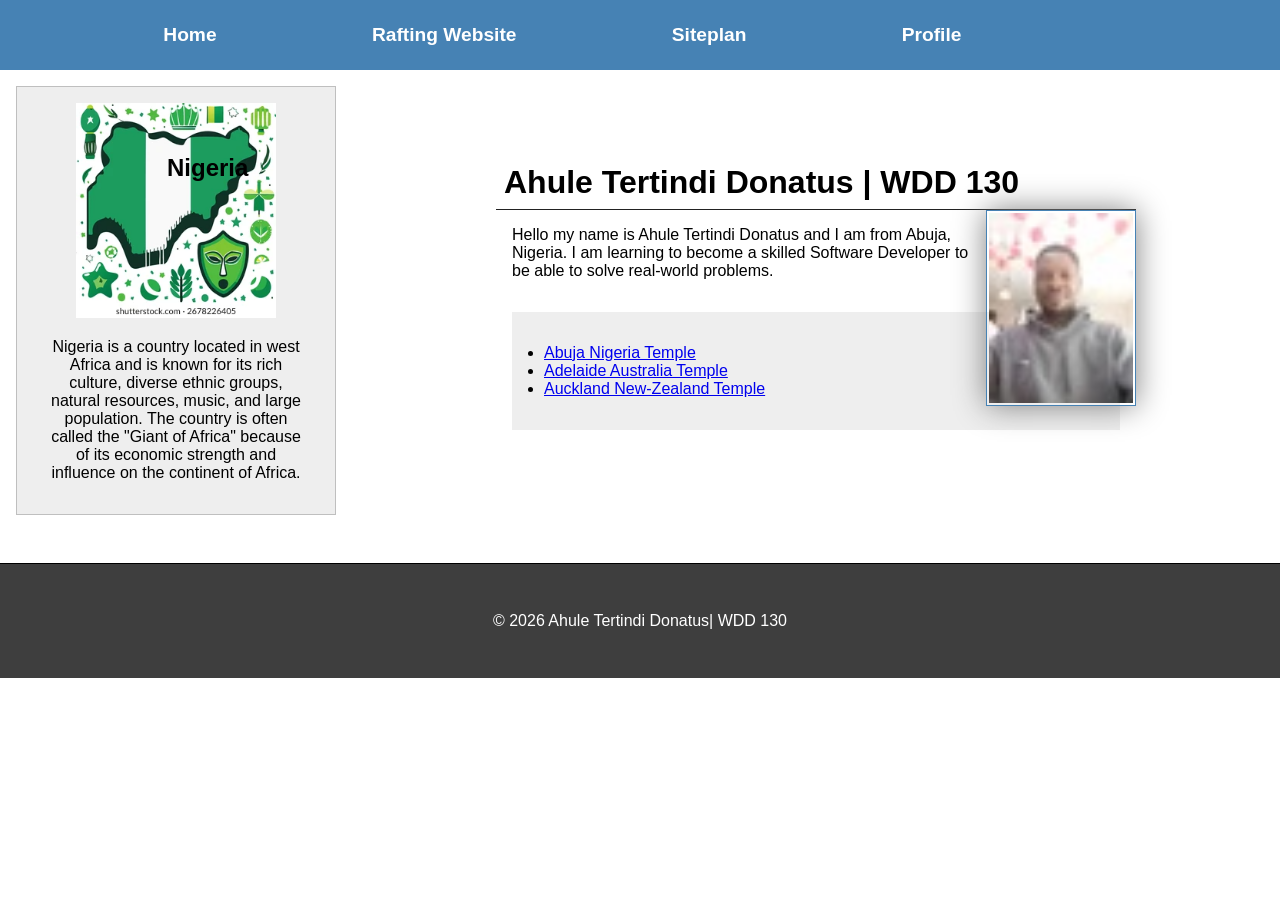
<file: index.html>
<!--21 May 2026-->
<!DOCTYPE html>
<html lang="en">
<head>
    <meta charset="UTF-8">
    <meta name="viewport" content="width=device-width, initial-scale=1.0">
    <title> Ahule Tertindi Donatus  | WDD 130</title>
    <meta name="description" content="Hi this is Ahule Tertindi Donatus wdd 130 home page showcasing HTML and CSS learning projects web design practice.">
    <meta name="author" content="Ahule Tertindi Donatus">
    <link rel="stylesheet" href="styles/styles.css">
    <link rel="preconnect" href="https://fonts.googleapis.com">
    <link rel="preconnect" href="https://fonts.gstatic" crossorigin>
    <link href="https://fonts.googleapis.com/css2?family=Roboto&display=swap" rel="stylesheet>">
</head>

<body> 
   
    <header>
        <nav>
            <a href="#">Home</a>
            <a href="wwr/">Rafting Website</a>
            <a href="wwr/site-plan-rafting.html">Siteplan</a>
            <a href="https://likedin.com">Profile</a>
            <a href="https://facebook.com"></a>
        </nav>
    </header>
     <div class="grid">        
    <main>
        
        <h1>Ahule Tertindi Donatus | WDD 130</h1>
        
        <img src="images/profile.jpg" alt="Hello, my name is Ahule Tertindi Donatus" width="200">
        
        <p>Hello my name is Ahule Tertindi Donatus and I am from Abuja, Nigeria. 
            I am learning to become a skilled Software Developer to be able to 
            solve real-world problems.
        </p>
        <ul class="box indent">
            <li><a href="https://churchofjesuschristtemples.org/abuja-nigeria-temple/" target="_blank">Abuja Nigeria Temple</a></li>
            <li><a href="https://churchofjesuschristtemples.org/adelaide-australia-temple/" target="_blank">Adelaide Australia Temple</a></li>
            <li> <a href="https://churchofjesuschristtemples.org/auckland-new-zealand-temple/" target="_blank">Auckland New-Zealand Temple</a></li>
        </ul>
    </main>
    <aside class="box">
        <h2>Nigeria</h2>
        <img src="images/nigeria.jpg" alt="Beautiful view representing Nigeria" width="200">
        <p>
            Nigeria is a country located in west Africa and is known for its rich culture,
            diverse ethnic groups, natural resources, music, and large population. The country
            is often called the "Giant of Africa" because of its economic strength and influence
            on the continent of Africa. 
        </p>
    </aside>
     </div>
    <footer>
        <p>&copy; 2026 Ahule Tertindi Donatus| WDD 130</p>
    </footer>
</body>
</html>
</file>
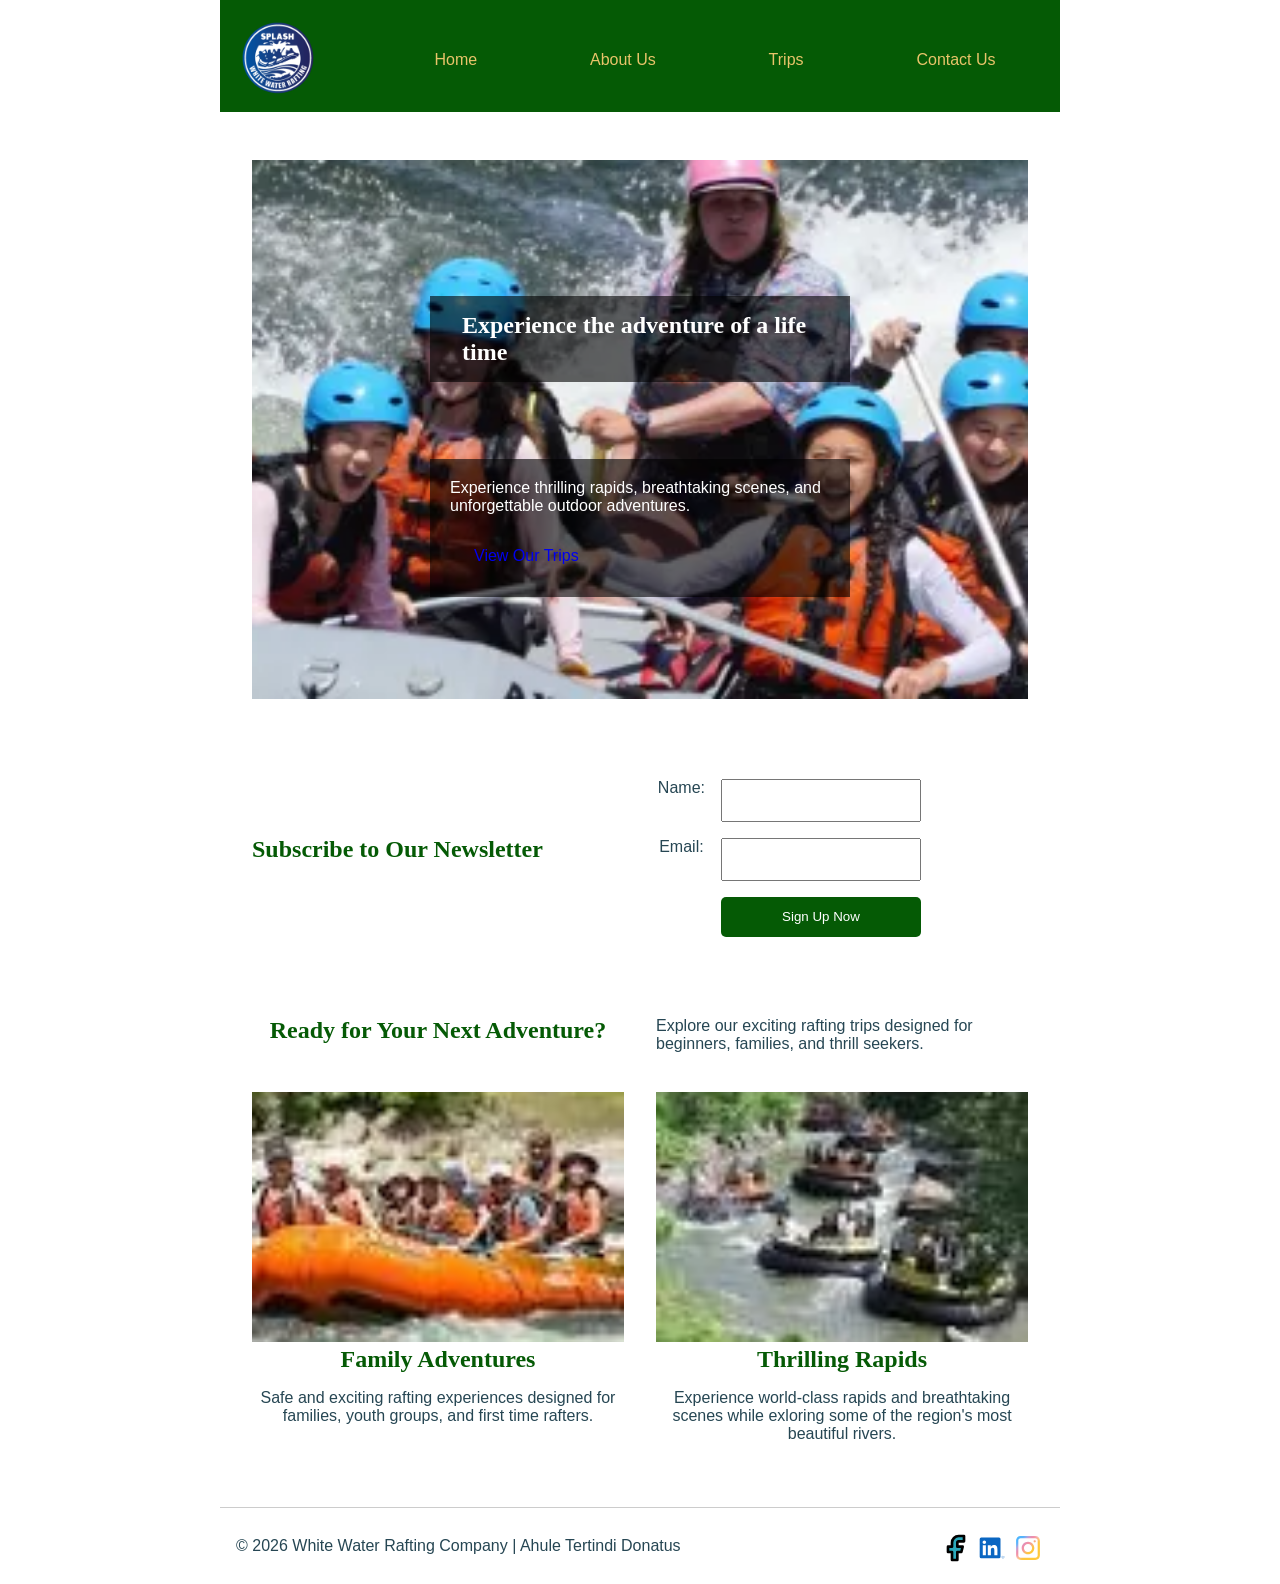
<file: wwr/index.html>
<!DOCTYPE html>
<html lang="en">
<head>
    <meta charset="UTF-8">
    <meta name="viewport" content="width=device-width, initial-scale=1.0">
    <meta name="description" content="Experience exciting White Water Rafting adventures, family rafting trips, and guided river expeditions">
    <meta name="author" content="Ahule Tertindi Donatus">
    <title>White Water Rafting | Home</title>
    <link rel="stylesheet" href="styles/rafting.css">
</head>
<body>
    <header>
        <img src="images/rafting-logo.png" alt="White Water rafting logo">
        <nav>
            <a href="index.html">Home</a>
            <a href="about.html">About Us</a>
            <a href="trips.html">Trips</a>
            <a href="contact.html">Contact Us</a>
        </nav>
    </header>
    <main>
            <section class="hero">
                <img src="images/hero.jpg" alt="White Water Rafting Adventure">
                <h1>Experience the adventure of a life time</h1>
                
                <div class="hero-message">
                    <p>Experience thrilling rapids, breathtaking scenes, 
                     and unforgettable outdoor adventures.
                    </p>

                    <a href="trips.html" class="cta-button">
                        View Our Trips
                    </a>
                </div>
            </section>
        
        <section class="newsletter">
            <h2>Subscribe to Our Newsletter</h2>
            <form>
                <label for="fullname">Name:</label>
                <input type="text" id="fullname" name="fullname" required>

                <label for="email">Email:</label>
                <input type="email" id="email" name="email" required>

                <button type="submit">Sign Up Now</button>
            </form>
        </section>
        <section class="home-grid">
            <h2>Ready for Your Next Adventure?</h2>
            
            <p>
                Explore our exciting rafting trips designed for 
                beginners, families, and thrill seekers.
            
            <div class="grid-item">
            <img src="images/family-rafting.jpg" alt="Family rafting trip">
                <h2>Family Adventures</h2>
                <p>
                    Safe and exciting rafting experiences designed for 
                    families, youth groups, and first time rafters.
                </p>
            </div>
            <div class="grid-item">
                <img src="images/river-rapids.jpg" alt="Exciting river rapids">
                <h2>Thrilling Rapids</h2>
                <p>
                    Experience world-class rapids and breathtaking scenes while
                    exloring some of the region's most beautiful rivers.
                </p>
            </div>
        </section>
    </main>
    <footer>
        <p>&copy; 2026 White Water Rafting Company | Ahule Tertindi Donatus</p>
        <nav class="socialmedia">
            <a href="https://facebook.com">
                <img src="images/facebook.svg" alt="Facebook Icon">
            </a>
            <a href="https://linkedin.com">
                <img src="images/linkedin.svg" alt="Linkedin Icon">
            </a>
            <a href="https://instagram.com">
                <img src="images/instagram.svg" alt="Instagram Icon">
            </a>
        </nav>
    </footer>
    
</body>
</html>
</file>
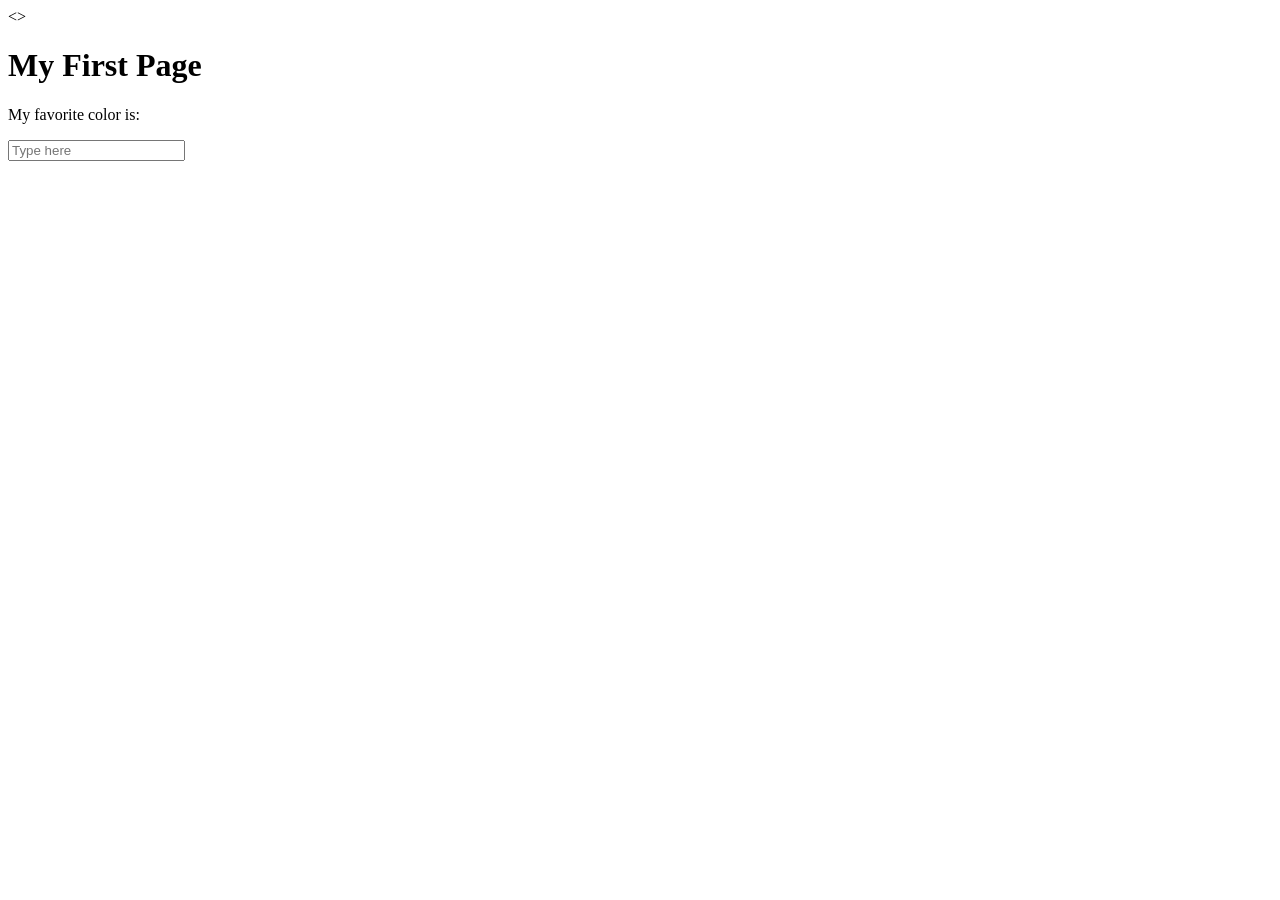
<file: week01/first-page.html>
<!DOCTYPE html>
<html lang="en">

<head>
    <meta charset="UTF-8">
    <meta name="viewport" content="width=device-width, initial-scale=1.0">
    <title>My First Page</title>
</head>

<>
    <h1>My First Page</h1>
    <p>My favorite color is: </p>

    <input type="text" placeholder="Type here">


    </body>

</html>
</file>
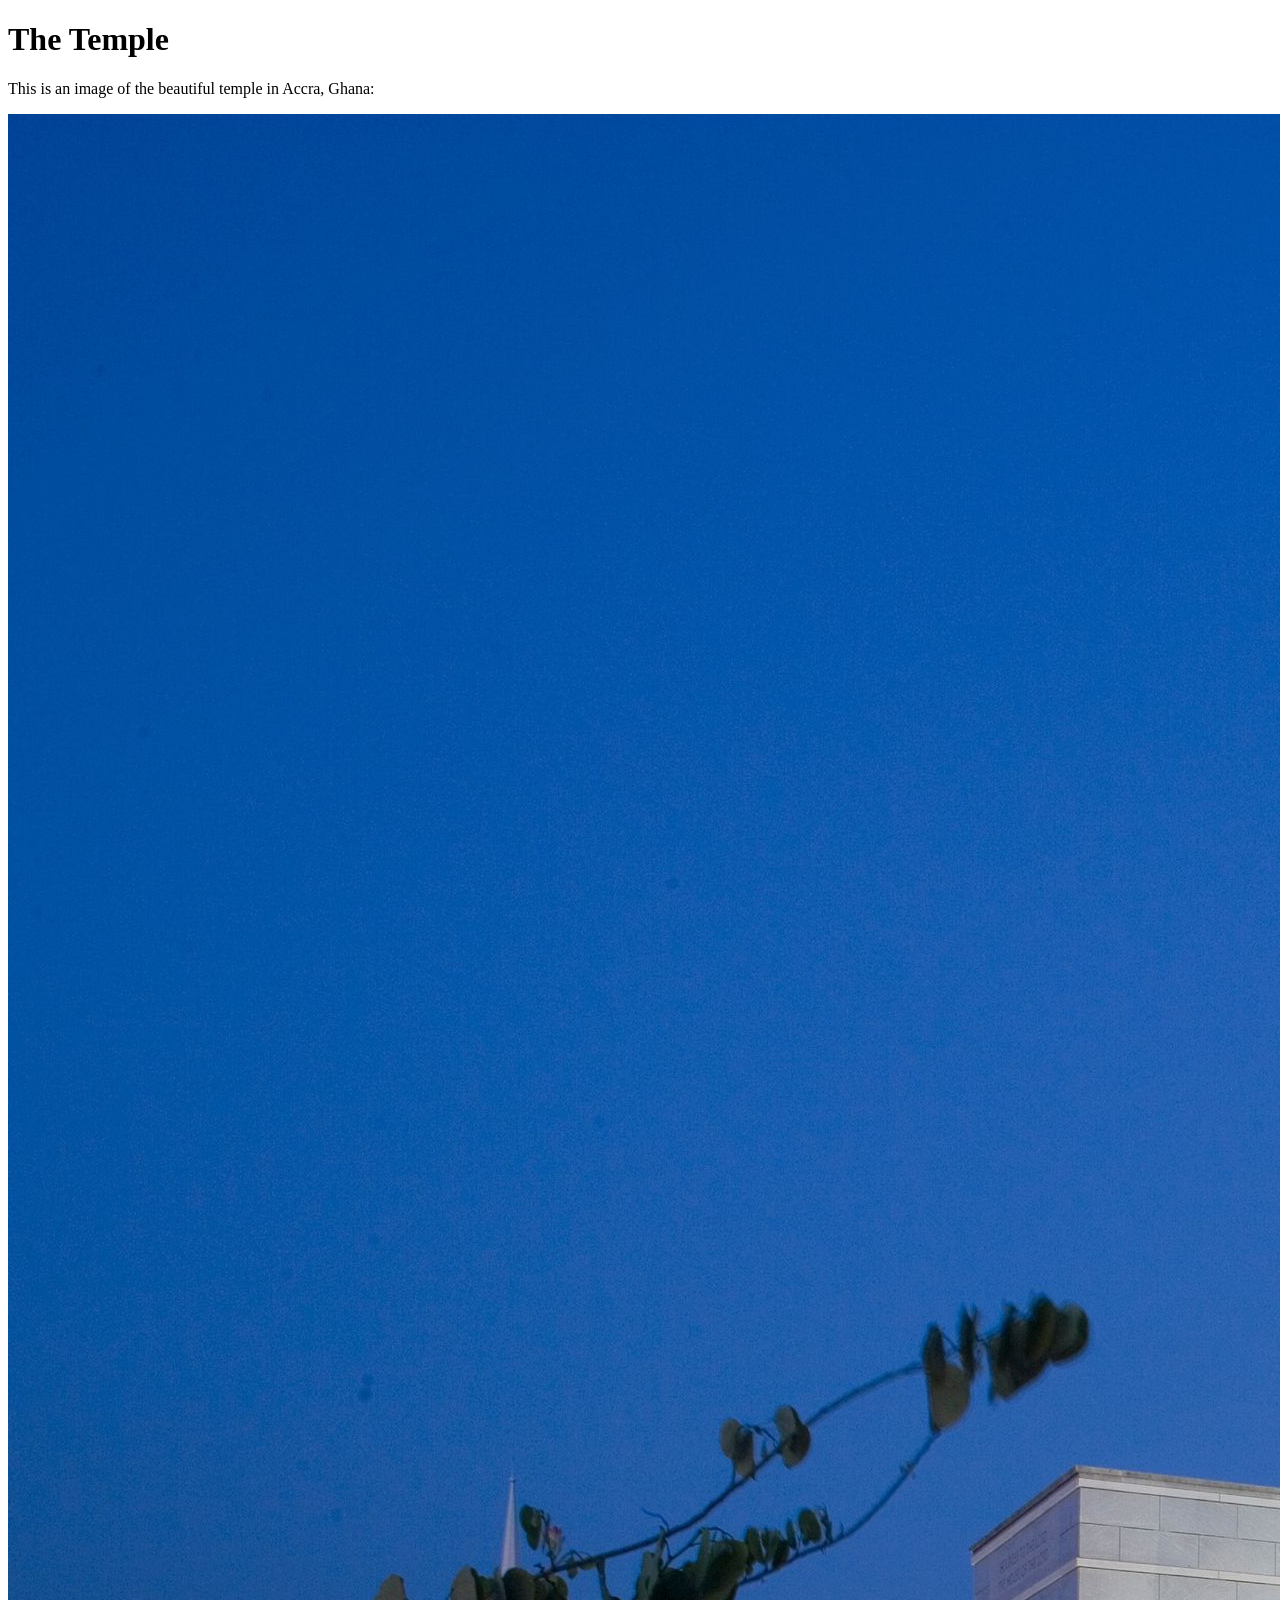
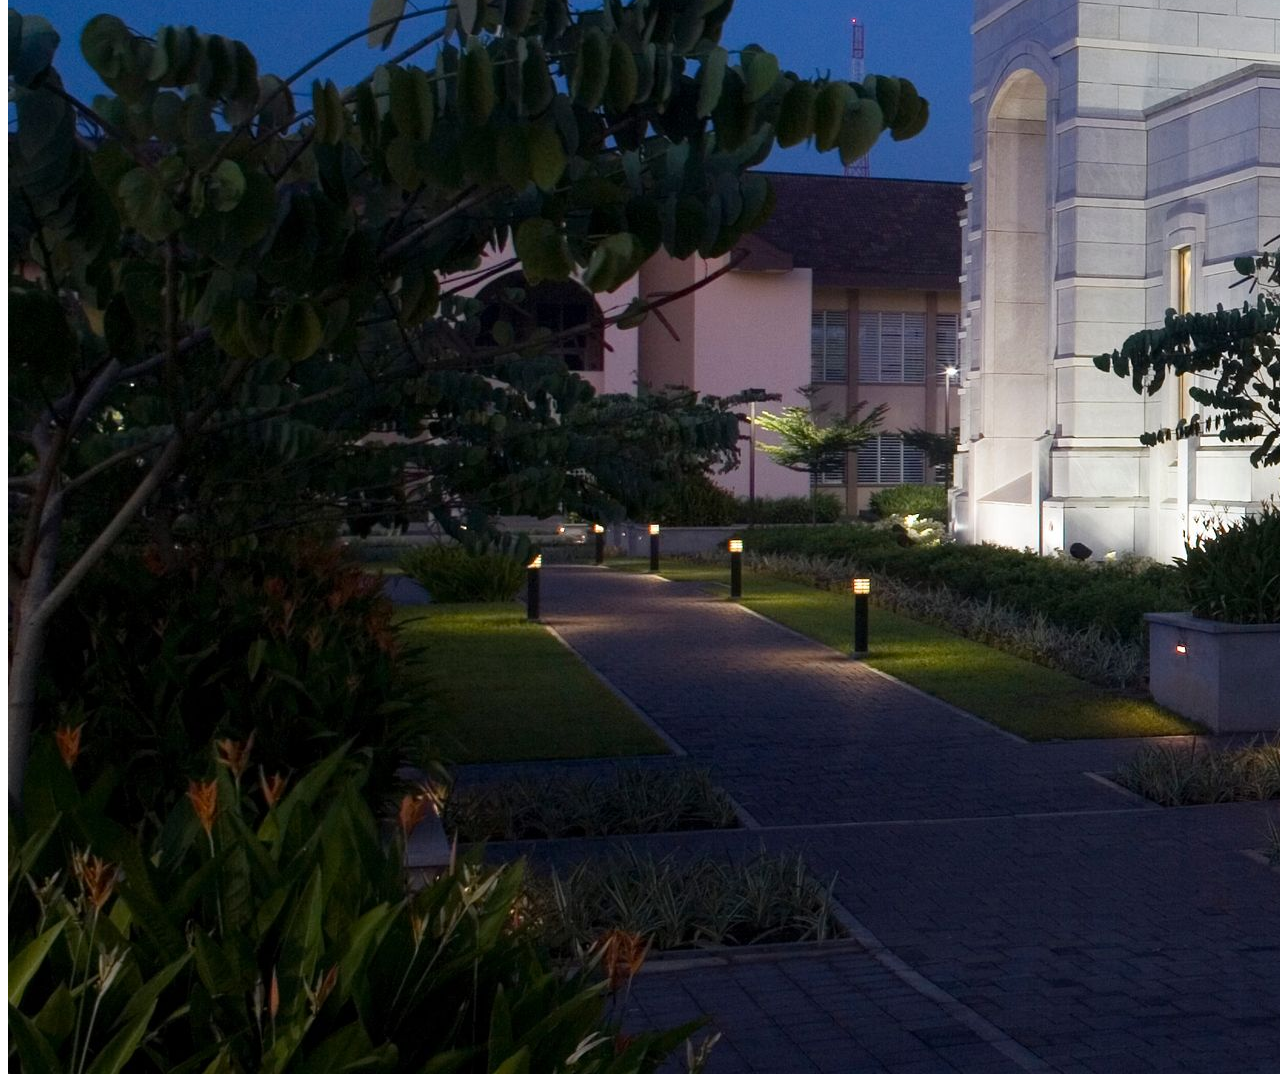
<file: week01/images.html>
<!DOCTYPE html>
<html lang="en">
<head>
    <meta charset="UTF-8">
    <meta name="viewport" content="width=device-width, initial-scale=1.0">
    <title>Temple Image</title>
</head>
<body>
    <h1>The Temple</h1>
    <p>This is an image of the beautiful temple in Accra, Ghana:</p>
    <img src="images/temple-large.jpeg" alt="The Accra Ghana Temple">
    
</body>
</html>
</file>
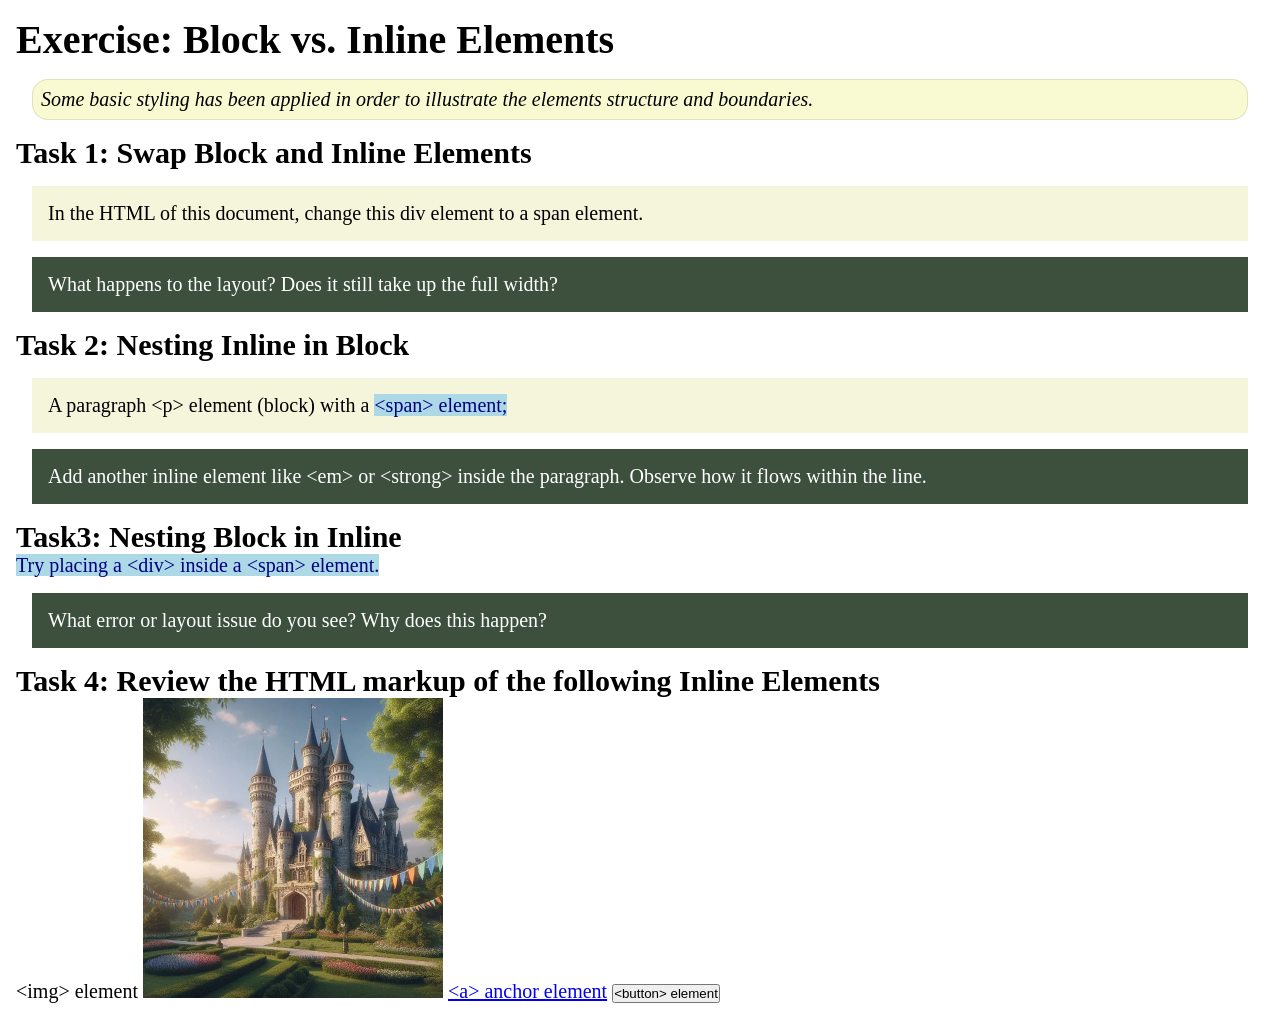
<file: week02/block-vs-inline.html>
<!DOCTYPE html>
<html lang="en">

<head>
    <meta charset="UTF-8">
    <meta name="viewport" content="width=device-width, initial-scale=1.0">
    <title>Exercise: Block vs. Inline Elements</title>
    <link rel="stylesheet" href="styles/block-vs-inline.css">
</head>

<body>
    <main>
        <h1>Exercise: Block vs. Inline Elements</h1>
        <p class="note">Some basic styling has been applied in order to illustrate the elements structure and
            boundaries.</p>

        <h2>Task 1: Swap Block and Inline Elements</h2>
        <div>In the HTML of this document, change this div element to a span element.</div>

        <p class="question">What happens to the layout? Does it still take up the full width?</p>

        <h2>Task 2: Nesting Inline in Block</h2>
        <p>A paragraph &lt;p&gt; element (block) with a <span>&lt;span&gt; element;</span></p>
        <p class="question">Add another inline element like &lt;em&gt; or &lt;strong&gt; inside the paragraph. Observe
            how it flows within the line.</p>

        <h2>Task3: Nesting Block in Inline</h2>
        <span>Try placing a &lt;div&gt; inside a &lt;span&gt; element.</span>
            <p class="question">What error or layout issue do you see? Why does this happen?</p>


            <h2>Task 4: Review the HTML markup of the following Inline Elements</h2>
        &lt;img&gt; element
        <img src="images/castle.webp" alt="placeholder image (images are inline)" width="300" height="300">
        <a href="https://churchofjesuschrist.org">&lt;a&gt; anchor element</a>
        <button type="button">&lt;button&gt; element</button>
    </main>
</body>

</html>
</file>
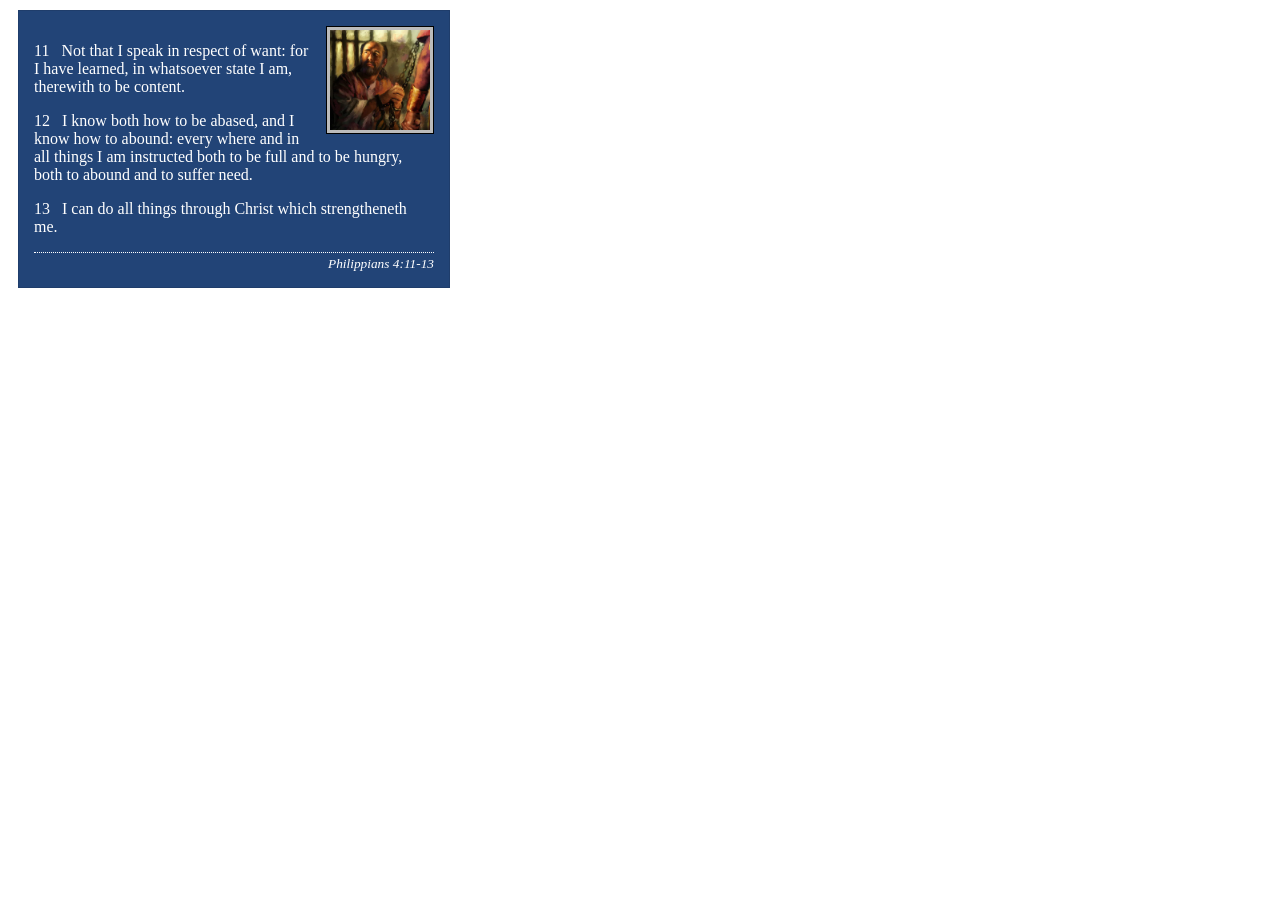
<file: week02/box-model-solution.html>
<!DOCTYPE html>
<html lang="en">
<head>
    <meta charset="UTF-8">
    <meta name="viewport" content="width=device-width, initial-scale=1.0">
    <title>Box Model Activity</title>
    <link rel="stylesheet" href="styles/box-model-solution.css">
</head>
<body>
    <main>
        <div class="callout">
            <img src="images/apostle-paul-imprisoned.webp" alt="Paul the Apostle - Imprisoned in Rome" width="200" height="200">
            <blockquote>
                <p>11 &nbsp; Not that I speak in respect of want: for I have learned, in whatsoever state I am, therewith to be content.</p>
                <p>12 &nbsp; I know both how to be abased, and I know how to abound: every where and in all things I am instructed both to be full and to be hungry, both to abound and to suffer need.</p>
                <p>13 &nbsp; I can do all things through Christ which strengtheneth me.</p>
            </blockquote>
            <cite>Philippians 4:11-13</cite>
        </div>
    </main>
</body>
</html>
</file>
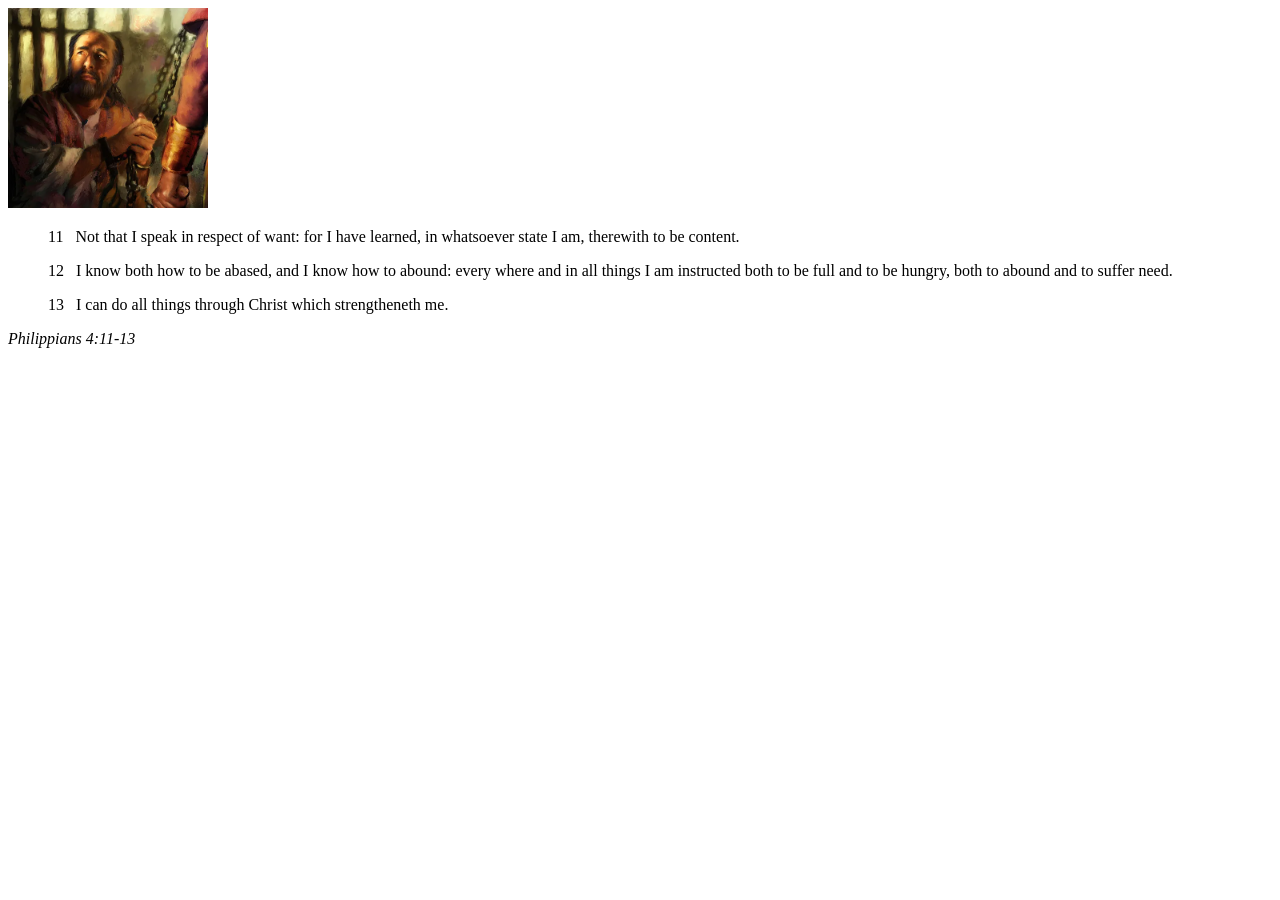
<file: week02/box-model.html>
<!DOCTYPE html>
<html lang="en">
<head>
    <meta charset="UTF-8">
    <meta name="viewport" content="width=device-width, initial-scale=1.0">
    <title>Box Model Activity</title>
</head>
<body>
    <main>
        <div class="callout">
            <img src="images/apostle-paul-imprisoned.webp" alt="Paul the Apostle - Imprisoned in Rome" width="200" height="200">
            <blockquote>
                <p>11 &nbsp; Not that I speak in respect of want: for I have learned, in whatsoever state I am, therewith to be content.</p>
                <p>12 &nbsp; I know both how to be abased, and I know how to abound: every where and in all things I am instructed both to be full and to be hungry, both to abound and to suffer need.</p>
                <p>13 &nbsp; I can do all things through Christ which strengtheneth me.</p>
            </blockquote>
            <cite>Philippians 4:11-13</cite>
        </div>
    </main>
</body>
</html>
</file>
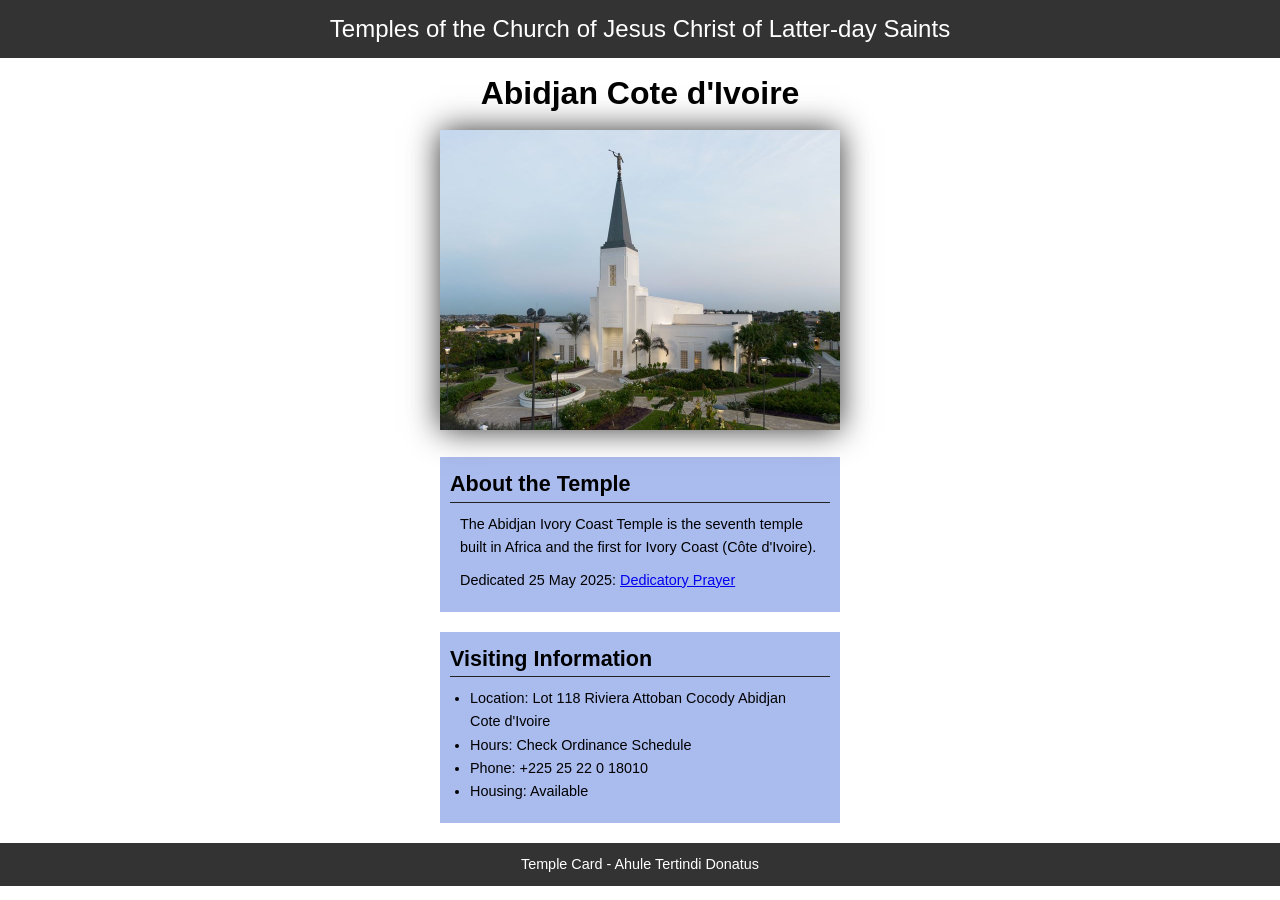
<file: week02/temple.html>
<!DOCTYPE html>
<html lang="en">

<head>
    <meta charset="UTF-8">
    <meta name="viewport" content="width=device-width, initial-scale=1.0">
    <title>Temple Card - Abidjan Cote d'Ivoire</title>
    <link rel="stylesheet" href="styles/temple.css">
</head>

<body>
    <header>
        <p>Temples of the Church of Jesus Christ of Latter-day Saints</p>
    </header>
    <main>
        <h1>Abidjan Cote d'Ivoire</h1>
        <picture>
            <img src="images/abidjan-ivory-coast.jpeg" alt="Abidjan Cote d'Ivoire Temple">
        </picture>
        <section>
            <h2>About the Temple</h2>
            <p>The Abidjan Ivory Coast Temple is the seventh temple built in Africa and the first for Ivory Coast (Côte
                d'Ivoire).</p>
            <p>Dedicated 25 May 2025: <a
                    href="https://www.churchofjesuschrist.org/temples/dedicatory-prayer/abidjan-ivory-coast-temple/2025-05-25?lang=eng"
                    target="_blank" rel="noopener noreferrer">Dedicatory Prayer</a></p>
        </section>
        <section>
            <h2>Visiting Information</h2>
            <ul>
                <li>Location: Lot 118 Riviera Attoban Cocody Abidjan Cote d'Ivoire</li>
                <li>Hours: Check Ordinance Schedule</li>
                <li>Phone: +225 25 22 0 18010</li>
                <li>Housing: Available</li>
            </ul>
        </section>
    </main>
    <footer>
        <p>Temple Card - Ahule Tertindi Donatus</p>
    </footer>
</body>

</html>
</file>
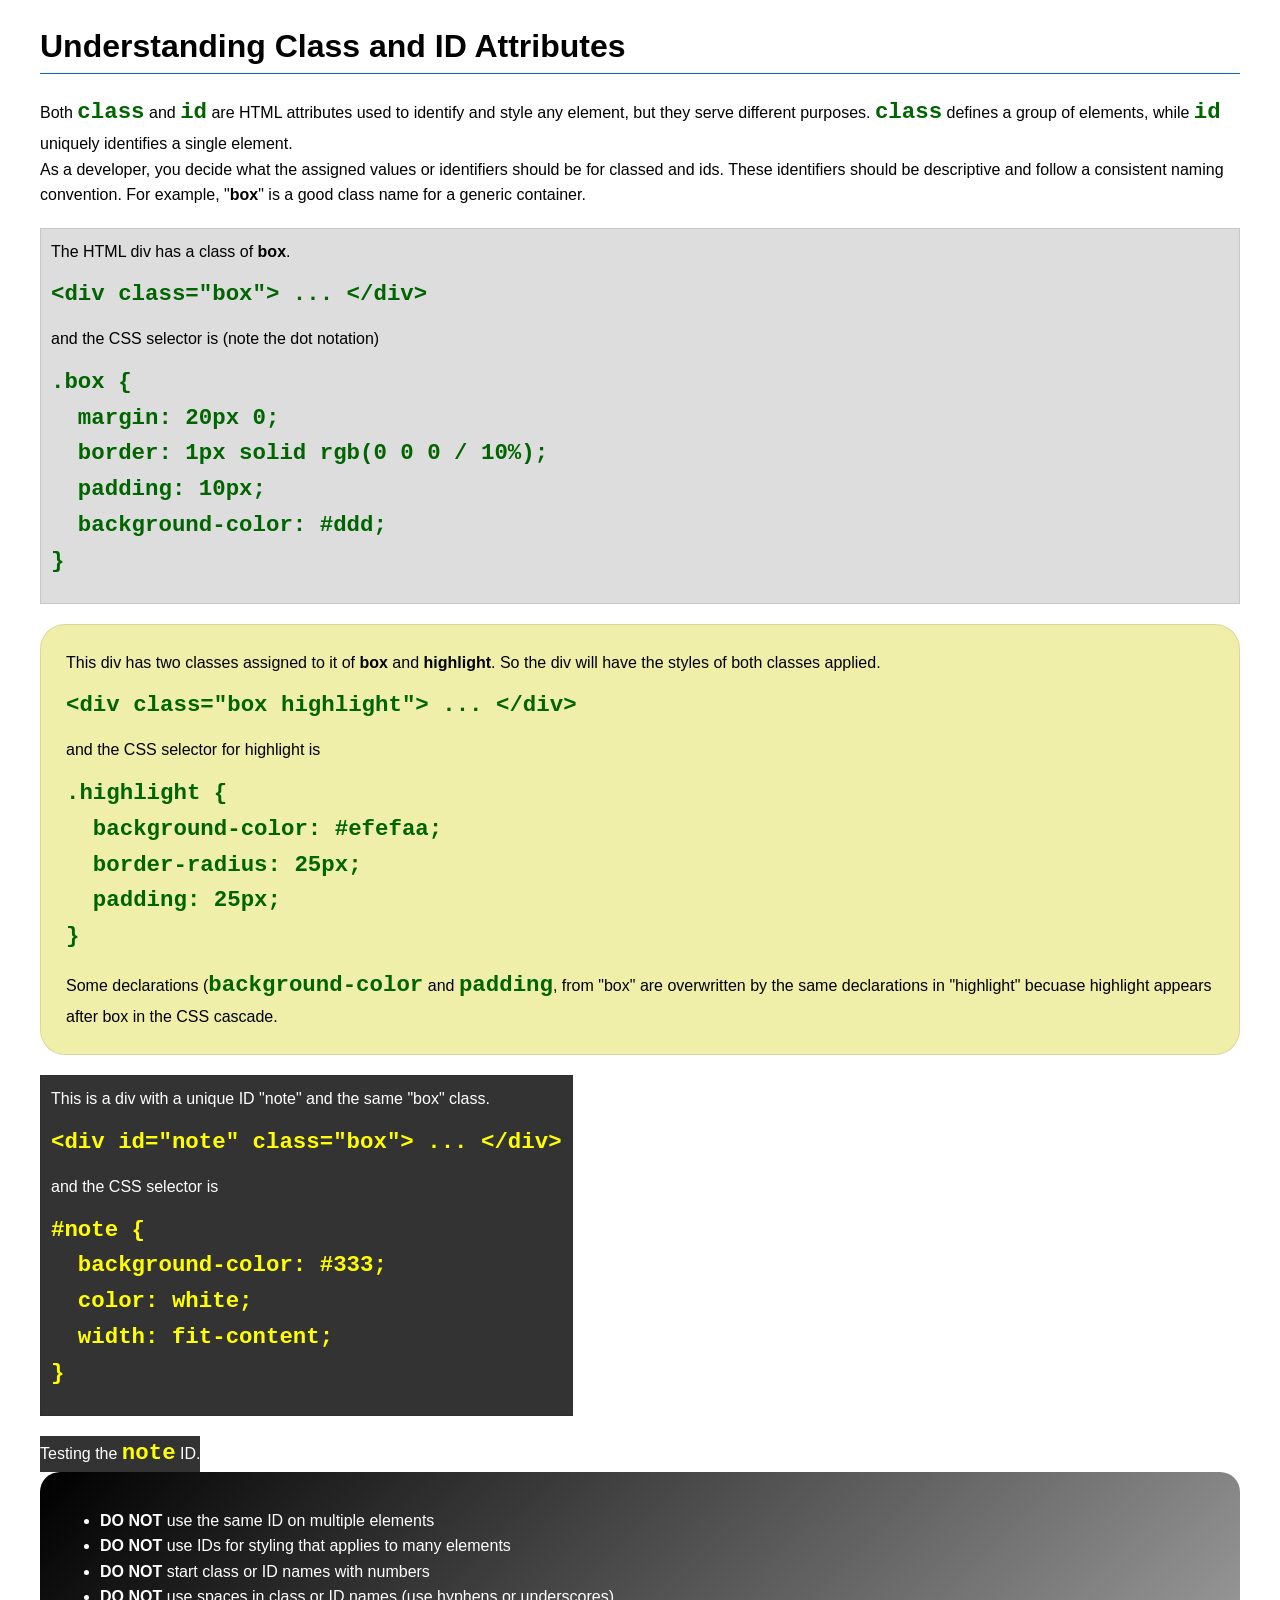
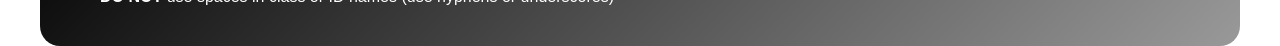
<file: week03/class-and-id.html>
<!DOCTYPE html>
<html lang="en">

<head>
    <meta charset="UTF-8">
    <meta name="viewport" content="width=device-width, initial-scale=1.0">
    <title>Class vs ID Attributes</title>
    <link rel="stylesheet" href="styles/class-and-id.css">
</head>

<body>
    <h1>Understanding Class and ID Attributes</h1>
    <p>Both <code>class</code> and <code>id</code> are HTML attributes used to identify and style any element, but they
        serve different purposes. <code>class</code> defines a group of elements, while <code>id</code> uniquely
        identifies a single element.</p>
    <p>As a developer, you decide what the assigned values or identifiers should be for classed and ids. These
        identifiers should be
        descriptive and follow a consistent naming convention. For example, "<strong>box</strong>" is a good class name
        for a generic container.</p>
    <div class="box">
        <p>The HTML div has a class of <strong>box</strong>.</p>
        <pre><code class="html">&lt;div class="box"&gt; ... &lt;/div&gt;</code></pre>
        and the CSS selector is (note the dot notation)
        <pre><code class="css">.box {
  margin: 20px 0;
  border: 1px solid rgb(0 0 0 / 10%);
  padding: 10px;
  background-color: #ddd; 
}</code></pre>
    </div>

    <div class="box highlight">
        <p>This div has two classes assigned to it of <strong>box</strong> and <strong>highlight</strong>. So the div
            will have the styles of both classes applied.</p>
        <pre><code class="html">&lt;div class="box highlight"&gt; ... &lt;/div&gt;</code></pre>
        and the CSS selector for highlight is
        <pre><code class="css">.highlight {
  background-color: #efefaa;
  border-radius: 25px;
  padding: 25px;
}</code></pre>
<p>Some declarations (<code>background-color</code> and <code>padding</code>, from "box" are overwritten by the same declarations in "highlight" becuase highlight appears after box in the CSS cascade.</p>
    </div>

    <div id="note" class="box">
        <p>This is a div with a unique ID "note" and the same "box" class.</p>
        <pre><code class="html">&lt;div id="note" class="box"&gt; ... &lt;/div&gt;</code></pre>
        and the CSS selector is
        <pre><code class="css">#note {
  background-color: #333;
  color: white;
  width: fit-content;
}</code></pre>
    </div>

    <div id="note">
        <p>Testing the <code>note</code> ID.</p>
    </div>

    <section id="best-practice">
        <ul>
            <li><strong>DO NOT</strong> use the same ID on multiple elements</li>
            <li><strong>DO NOT</strong> use IDs for styling that applies to many elements</li>
            <li><strong>DO NOT</strong> start class or ID names with numbers</li>
            <li><strong>DO NOT</strong> use spaces in class or ID names (use hyphens or underscores)</li>
        </ul>
    </section>




</body>

</html>
</file>
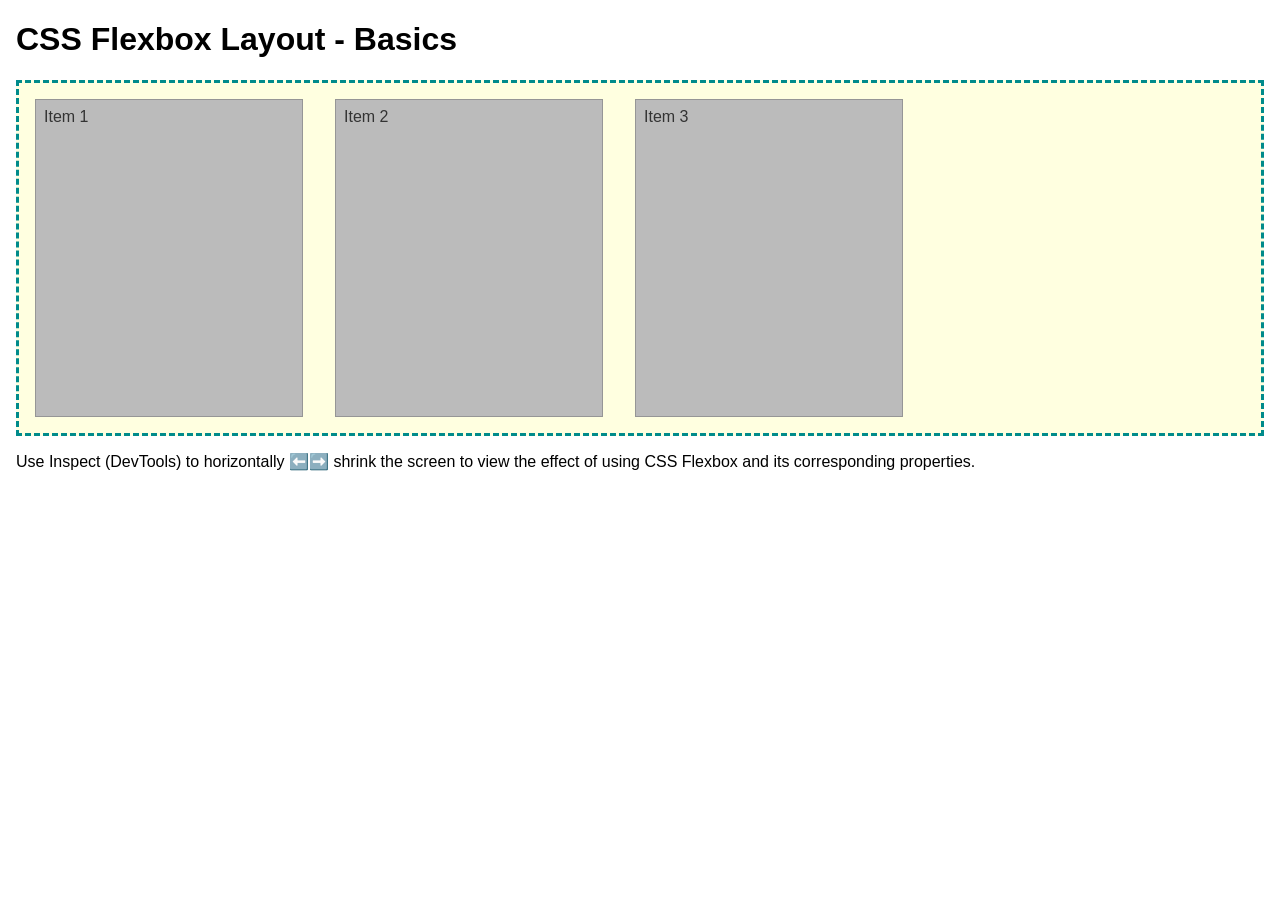
<file: week04/flexbox-layout.html>
<!DOCTYPE html>
<html lang="en">
<head>
    <meta charset="UTF-8">
    <meta name="viewport" content="width=device-width, initial-scale=1.0">
    <title>CSS Flexbox Layout - Basics</title>
    <link rel="stylesheet" href="styles/flexbox.css">
</head>
<body>
    <main>
        <h1>CSS Flexbox Layout - Basics</h1>
        <div class="flex-container">
            <div class="flex-item item1">Item 1</div>
            <div class="flex-item item2">Item 2</div>
            <div class="flex-item item3">Item 3</div>
        </div>
        <p>Use Inspect (DevTools) to horizontally ⬅️➡️ shrink the screen to view the effect of using CSS Flexbox and its corresponding properties.</p>
    </main>
</body>
</html>
</file>
<file: styles/styles.css>
* {
    margin: 0;
    padding: 0;
    box-sizing: border-box;
}

header, .grid, footer {
    max-width: 840;
    margin: 0 auto;
}
body {
    font-size: 16px;
    font-family: Roboto, Arial, sans-serif;
}

nav {
    background-color: steelblue;
    padding: 1rem;
    display: flex;
    justify-content: space-evenly;
    align-items: center;
}

nav a {
    display: block;
    padding: 0.5rem;
    text-decoration: none;
    font-size: 1.2rem;
    font-weight: 700;
    color: #fff; /* shorthand for white and #ffffff; */
}

h1 {
    border-bottom: 1px solid #222;
    padding: .5rem;
}

main {
    max-width: 640px;
    grid-column: 2/3;
    margin: 1rem;
}

main img {
    width: 150px;
    height: auto;
    border: 1px solid steelblue;
    padding: 2px;
    box-shadow: 0 0 30px gray;
    float: right;
    margin: 0 0 1rem 1rem;
}

p {
    padding: 1rem;
}

aside {
    width: 20rem;
    margin: 1rem;
    border: 1px solid rgb(0 0 0 / 0.2);
    padding: 1rem;
    background-color: #eee;
    color: #333;
    text-align: center;
    position: relative;
    grid-column: 1/2;
    grid-row: 1/2;
}

aside img {
    width: 200px;
    height: auto;
}

aside h2 {
    position: absolute;
    top: 67px;
    left: 150px;
}

footer {
    background-color: #3e3e3e;
        color: #fff;
    margin-top: 2rem;
    margin-bottom: 2rem;
    padding: 2rem 1rem;
    border-top: 1px solid #000;
    text-align: center;
}

/* Class selectors     */
.box {
    margin: 1rem;
    border: 1px solid rgba(0,0,0 / .1);
    padding: 1rem;
    background-color: #eee;
    color: #000;
}

.indent {
    padding: 2rem;
}

.grid {
    display: grid;
    align-items: center;
}
</file>
<file: wwr/styles/rafting.css>
/*global style starts here (shared by all pages*/
:root {
    --primary-color: #055a05;
    --secondary-color: #f4a261;
    --accent1-color: #264653;
    --accent2-color: #e9c46a;
    --heading-font: "Times New Roman", "Georgia", serif;
    --body-font: Arial, Helvetica, sans-serif;
}

* {
    margin: 0;
    padding: 0;
    box-sizing: border-box;
}

body {
    font-family: var(--body-font);
    color: var(--accent1-color);
    padding: 0 16px;
}

header, main, footer {
    max-width: 840px;
    margin: 0 auto;
    width: 100%;
}

header {
    display: grid;
    grid-template-columns: 150px 1fr;
    align-items: center;
    background-color: var(--primary-color);
    color: var(--accent2-color);
    padding: 1rem;
}
header img {
    height: 80px;
}

header nav {
    display: flex;
    justify-content: space-around;
    flex-direction: row;
    align-items: center;
    flex-wrap: wrap;
    gap: 1rem;
}

h1, h2 {
    font-family: var(--heading-font);
}

h2 {
    color: var(--primary-color);
    text-align: center;
    margin-bottom: 1rem;
}

footer {
    display: flex;
    justify-content: space-between;
    align-items: center;
    padding: 1rem;
    margin-top: 2rem;
    flex-direction: row;
    gap: 1rem;
    border-top: 1px solid #ccc;
}

nav {
    margin-top: 0.5rem;
}

nav a {
    color: var(--accent2-color);
    margin: 0 10px;
    text-decoration: none;
}


nav a:hover {
    color: var(--secondary-color);
}


.socialmedia {
    display: flex;
    gap: 0.25rem;
}

.socialmedia a {
    text-decoration: none;
    margin: 0;
    padding: 0;
}

.socialmedia img {
    width: 32px;
    height: 32px;
}

section {
    margin: 1rem 0;
    padding: 2rem;
}

img {
    max-width: 100%;
    height: auto;
}
/*global style end here*/

/*about.html styles*/
.history {
    display: grid;
    grid-template-columns: 1fr 200px 1fr;
    gap: 1rem;
    align-items: center;
    padding: 2rem;
}

.history img {
    width: 100%;
}

.adventure {
    padding: 2rem;
}

.adventure-gallery {
    display: grid;
    grid-template-columns: repeat(5, 1fr);
    gap: 10px;
}

.adventure-gallery figure {
    margin: 0;
    text-align: center;
}

.adventure-gallery img {
    width: 100%;
    height: 100%;
    object-fit: cover;
}

figcaption {
    margin-top: 0.5rem;
    font-size: 0.9rem;
}
/*about.html styles end here*/

/*index.html styles*/
.hero {
    position: relative;
}

.hero img {
    display: block;
    width: 100%;
    height: auto;
}

.hero h1 {
    position: absolute;
    top: 35%;
    left: 50%;
    transform: translate(-50%, -50%);
    color: white;
    background-color: rgba(0, 0, 0, 0.6);
    padding: 1rem 2rem;
    margin-bottom: 10px;
}

.hero-message {
    position: absolute;
    top: 55%;
    left: 50%;
    transform: translateX(-50%);
    color: white;
    background-color: rgba(0, 0, 0, 0.6);
    padding: 20px;
    margin-bottom: 10px;
}

.hero-message a {
    display: inline-block;
    margin-top: 20px;
}

.newsletter form {
    display: grid;
    gap: 1rem;
    max-width: 400px;
    margin: 0 auto;
}

.newsletter input {
    padding: 0.75rem;
}

.cta {
    text-align: center;
    padding: 2rem;
}

.cta-button {
    display: inline-block;
    padding: 12px 24px;
    text-decoration: none;
    border-radius: 5px;
    margin-top: 20px;
}

.home-grid {
    display: grid;
    grid-template-columns: repeat(2, 1fr);
    gap: 2rem;
    padding: 2rem;
}

.grid-item {
    text-align: center;
}

.grid-item img {
    width: 100%;
    height: 250px;
    object-fit: cover;
}


.hero article {
    position: absolute;
    bottom: 40px;
    left: 30px;
    right: 30px;
    background: rgba(100,100,100,0.85);
    padding: 1rem;
    max-width: 300px;
}
.hero article img {
    float: right;
    width: 150px;
    margin-left: 1rem;
}

section h2 {
    color: var(--primary-color);
}
/*index.html styles end here*/

/*contact.html styles*/
.contact-info h1 {
    position: static;
    background: none;
    color: #000;
    text-align: center;
    font-size: 2rem;
    padding: 2rem;
    margin-bottom: 1rem;
}

.contact-info h2 {
    font-size: 2rem;
    margin-bottom: 0.5rem;
    text-align: center;
}
.company-info {
    text-align: center;
    margin-bottom: 2rem;
    line-height: 1.8;
}

.contact-container {
    display: grid;
    grid-template-columns: 1fr 1fr;
    gap: 2rem;
    padding: 2rem;
    align-items: start;
}

.contact-form {
    grid-column: 2;
    justify-self: stretch;
    width: 100%;
    
}


.map-placeholder {
    width: 300px;
    height: 250px;
    background-color: #e5e5e5;
    border: 1px solid #ccc;
    position: relative;
    overflow: hidden;
    background-image: 
    linear-gradient(45deg, #ffffff 1px, transparent 1px),
    linear-gradient(-45deg, #ffffff 1px, transparent 1px);
    background-size: 40px 40px;
}
.map img {
    width: 100%;
    display: block;
    height: 100%;
}

.pin {
    position: absolute;
    left: 70px;
    top: 150px;
    transform: translate(-50%, -100%);
    font-size: 32px;
}

.contact-form form {
    display: grid;
    grid-template-columns: 120px 1fr;
    gap: 1rem;
    align-items: center;
}

.contact-form label {
    font-weight: bold;
}

.contact-form input[type="text"],
.contact-form input[type="email"],
.contact-form textarea {
    width: 100%;
    padding: 1rem;
    border: 1px solid #999;
    border-radius: 5px;
    font-family: var(--body-font);
}

.contact-form textarea {
    resize: vertical;
}

fieldset {
    grid-column: 2;
    border: none;
    padding: 0;
    margin: 0;
}

legend {
    padding: 0 0.5rem;
    font-weight: bold;
}

fieldset label {
    display: block;
    margin-bottom: 0.5rem;
    font-weight: normal;
}

.newsletter {
    display: flex;
    align-items: center;
    gap: 0.5rem;
    grid-column: 2;
    padding: 2rem;
    text-align: center;
}

button[type="submit"] {
    background-color: var(--primary-color);
    color: white;
    border: none;
    padding: 0.8rem;
    border-radius: 5px;
    cursor: pointer;
    grid-column: 2;
    width: 200px;
}

button[type="submit"]:hover {
    background-color: var(--accent1-color);
}

.employees {
    border: 1px solid #999;
    padding: 2rem;
    margin-top: 2rem;
    text-align: center;
    background-color: #fff;
}

.employee-gallery {
    display: flex;
    justify-content: space-evenly;
    gap: 2rem;
    
}

.employee-gallery figure {
    text-align: center;
}

.employee-gallery img {
    width: 120px;
    height: 120px;
    object-fit: cover;
}

.employee-gallery figcaption {
    margin-top: 0.5rem;
    font-weight: bold;
}

footer nav a {
    color: var(--accent1-color);
}

@media (max-width: 678px) {
    .contact-container {
        grid-template-columns: 1fr;
    }
    .employee-gallery {
        flex-direction: column;
        align-items: center;
    }
}

@media (max-width: 600px) {

    header,
    main,
    footer {
        max-width: 100%;
    }
}
/*contact.html end here*/

/*trips.html styles */
.trips-hero {
    text-align: center;
    padding: 4rem 2rem;
    background-color: #e8f4ff;
}

.trips-hero h1 {
    font-size: 2.5rem;
    color: #0f4c75;
    margin-bottom: 1rem;
}

.trips-hero p {
    font-size: 1.1rem;
    margin-bottom: 1.5rem;
    color: #333;
}

.trips-hero .cta-button {
    display: inline-block;
    padding: 12px 24px;
    text-decoration: none;
    border-radius: 5px;
    background-color: #0f4c75;
    color: #fff;
    margin-top: 1rem;
}

.trip-grid {
    display: grid;
    grid-template-columns: repeat(2, 1fr);
    gap: 2rem;
}

.trip-card {
    border: 1px solid #ccc;
    border-radius: 8px;
    overflow: hidden;
    background-color: #fff;
    box-shadow: 0 2px 6px rgba(0, 0, 0, 0.1);
}

.trip-card img {
    width: 100%;
    height: 200px;
    object-fit: cover;
}

.card3 {
    grid-column: 1 / 3;
    justify-self: center;
    max-width: 350px;
}

.trip-content {
    padding: 1rem;
}

.trip-content h2 {
    margin-bottom: 1rem;
    color: #0f4c75;
}

.trip-content p {
    margin-bottom: 1rem;
    line-height: 1.6;
}

.trip-content ul {
    list-style-type: disc;
    padding-left: 1.5rem;
    margin-bottom: 0;
}

.trip-table-section {
    padding: 2rem;
}

.trip-table-section h2 {
    text-align: center;
    margin-bottom: 1rem;
    color: #0f4c75;
}

.trip-table-section table {
    width: 100%;
    border-collapse: collapse;
    margin: 0 auto;
}

.trip-table-section th,
.trip-table-section td {
    border: 1px solid #ccc;
    padding: 0.75rem;
    text-align: center;
}

.trip-table-section th {
    background-color: #0f4c75;
    color: #fff;
}

.trip-table-section tr:nth-child(even) {
    background-color: #f9f9f9;
}

.trip-card:last-child {
    margin: 0 auto;
}

.trip-card:last-child img {
    display: block;
    margin: 0 auto;
}
</file>
<file: week02/styles/block-vs-inline.css>
* {
    margin: 0;
    padding: 0;
}

body {
    font-size: 20px;
    margin: 1rem;
}

p,
div {
    background-color: beige;
    margin: 1rem;
    padding: 1rem;
}

span {
    color: navy;
    background-color: lightblue;
}

code {
    margin: 0;
    padding: 0;
    color: green;
    font-size: 1.2rem;
}

.note {
    font-style: italic;
    background-color: lightgoldenrodyellow;
    border-radius: 1rem;
    border: 1px solid rgb(0 0 0 / 10%);
    margin: 1rem;
    padding: .5rem;
}

.question {
    background-color: #3d503d;
    color: #fff;
}
</file>
<file: week02/styles/box-model-solution.css>
.callout {
    max-width: 400px;
    margin: 10px;
    border: 1px solid rgba(0, 0, 0, .1);
    padding: 15px;
    background-color: #247;
    color: #fff;
}

.callout img {
    float: right;
    margin: 0 0 10px 15px;
    border: 1px solid #000;
    padding: 3px;
    background-color: #bbb;
    width: 100px;
    height: auto;

}

blockquote {
    margin: 0;
}

cite {
    display: block;
    border-top: 1px dotted #fff;
    padding-top: 3px;
    text-align: right;
    font-size: smaller;
}
</file>
<file: week02/styles/temple.css>
* {
    margin: 0;
    padding: 0;
}

body {
    font-family: Arial, Helvetica, sans-serif;
    line-height: 1.6;
}

header, footer {
    background-color: #333;
    color: #fff;
    padding: 10px;
    text-align: center;
    font-size: 1.5rem;
}

main {
    width: 400px;
    margin: 0 auto;
    
}

h1 {
    margin: 10px;
    text-align: center;
    
}

h2 {
    border-bottom: 1px solid #222;

}

img {
    width: 100%;
    height: auto;
    box-shadow: 0 0 30px #333;
}

section {
    margin: 20px 0;
    border: 1px solid rgb (0 0 0 / 10% );
    padding: 10px;
    background-color: #abe;
    font-size: .9rem;
}

section p {
        margin: 10px;
}

ul {
    margin: 10px 20px;
}

footer {
    font-size: .9rem;
}
</file>
<file: week03/styles/class-and-id.css>
body {
    font-family: Arial, sans-serif;
    line-height: 1.6;
    margin: 0;
    padding: 0 40px;
}

h1 {
    border-bottom: 1px solid rgb(0 110 182);
    padding-bottom: 0;
}



p {
    margin: 0;
}

code {
    color: darkgreen;
    font-weight: 700;
    font-size: 1.4rem;
}

/* Class examples - can be reused */

.box {
    margin: 20px 0;
    border: 1px solid rgb(0 0 0 / 10%);
    padding: 10px;
    background-color: #ddd; /* this is shorthand for #dddddd */
}

.highlight {
    background-color: #efefaa;
    border-radius: 25px;
    padding: 25px;
}

/* ID examples - should be unique */

#note {
    background-color: #333;
    color: white;
    width: fit-content;
}

#note code {
    color: yellow;
}

#best-practice {
    background: linear-gradient(135deg, #000 0%, #999 100%);
    color: white;
    border-radius: 20px;
    padding: 20px
}
</file>
<file: week04/styles/flexbox.css>
body {
    font-family: Helvetica, Arial, sans-serif;
    margin: 1rem;
}

.flex-container {
    border: 3px dashed darkcyan;
    background-color: lightyellow;
    display: flex;
    flex-wrap: wrap;
}

.flex-item {
    width: 250px;
    margin: 1rem;
    border: 1px solid rgb(0 0 0 / 20%);
    padding: 0.5rem;
    background-color: #bbb;
    color: #333;
}

.item1 {
    min-height: 100px;
}

.item2 {
    min-height: 200px;
}

.item3 {
    min-height: 300px;
}
</file>
